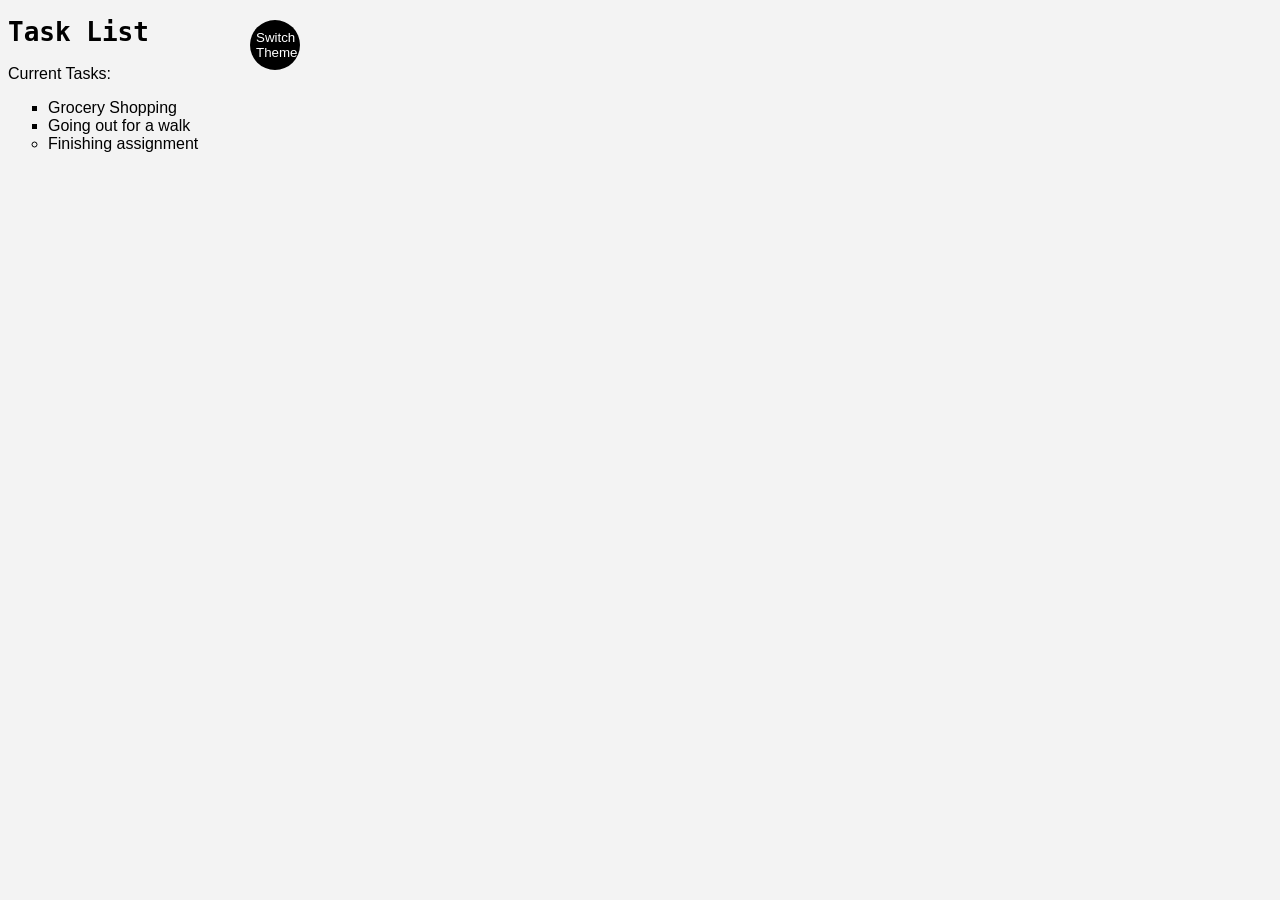
<file: index.html>
<!DOCTYPE html>
<html lang="en">
  <head>
    <meta charset="UTF-8" />
    <meta name="viewport" content="width=device-width, initial-scale=1.0" />
    <link rel="stylesheet" href="main.css" />
    <title>Task List</title>
  </head>
  <body class="light-theme">
    <h1>Task List</h1>
    <p id="msg">Current Tasks:</p>
    <ul>
      <li class="list">Grocery Shopping</li>
      <li class="list">Going out for a walk</li>
      <li>Finishing assignment</li>
    </ul>
    <button class="btn">Switch Theme</button>
  </body>
  <script src="./app.js"></script>
  <noscript>You need to enable JavaScript to view this site.</noscript>
</html>
</file>
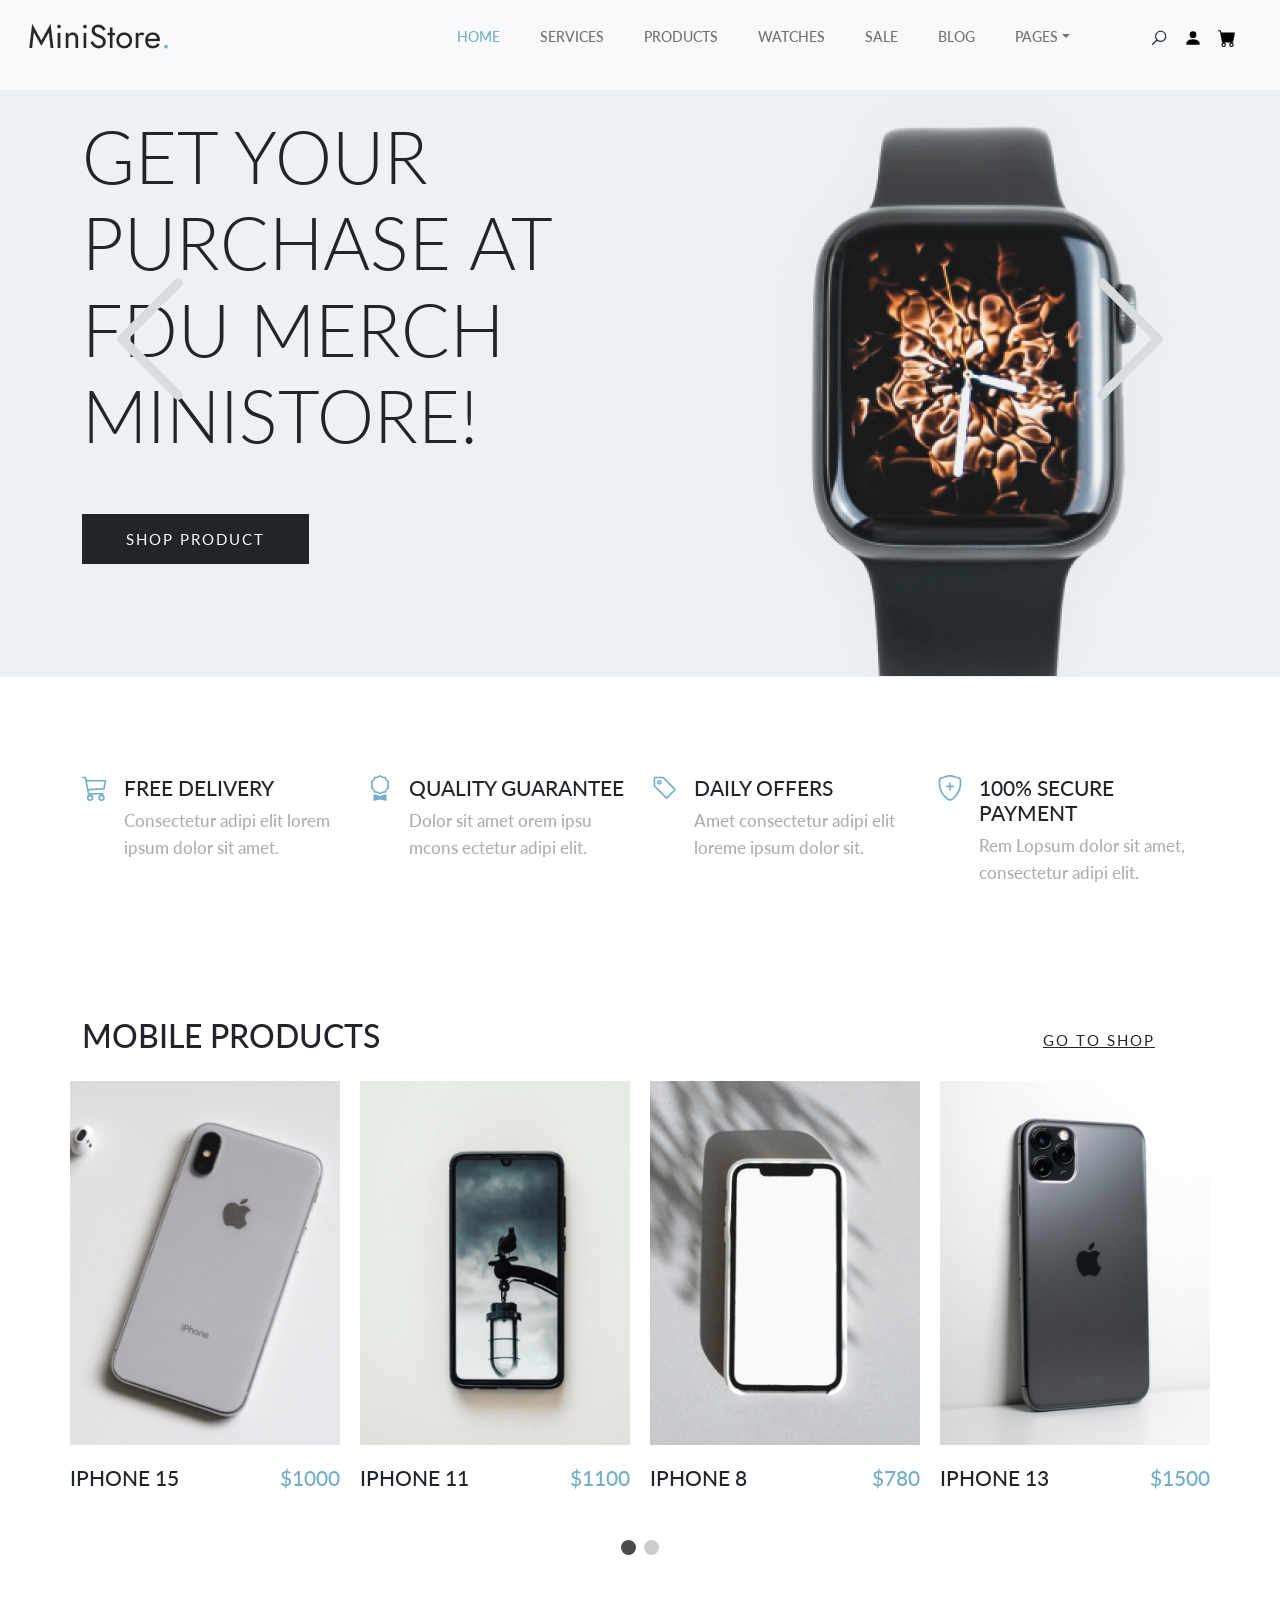
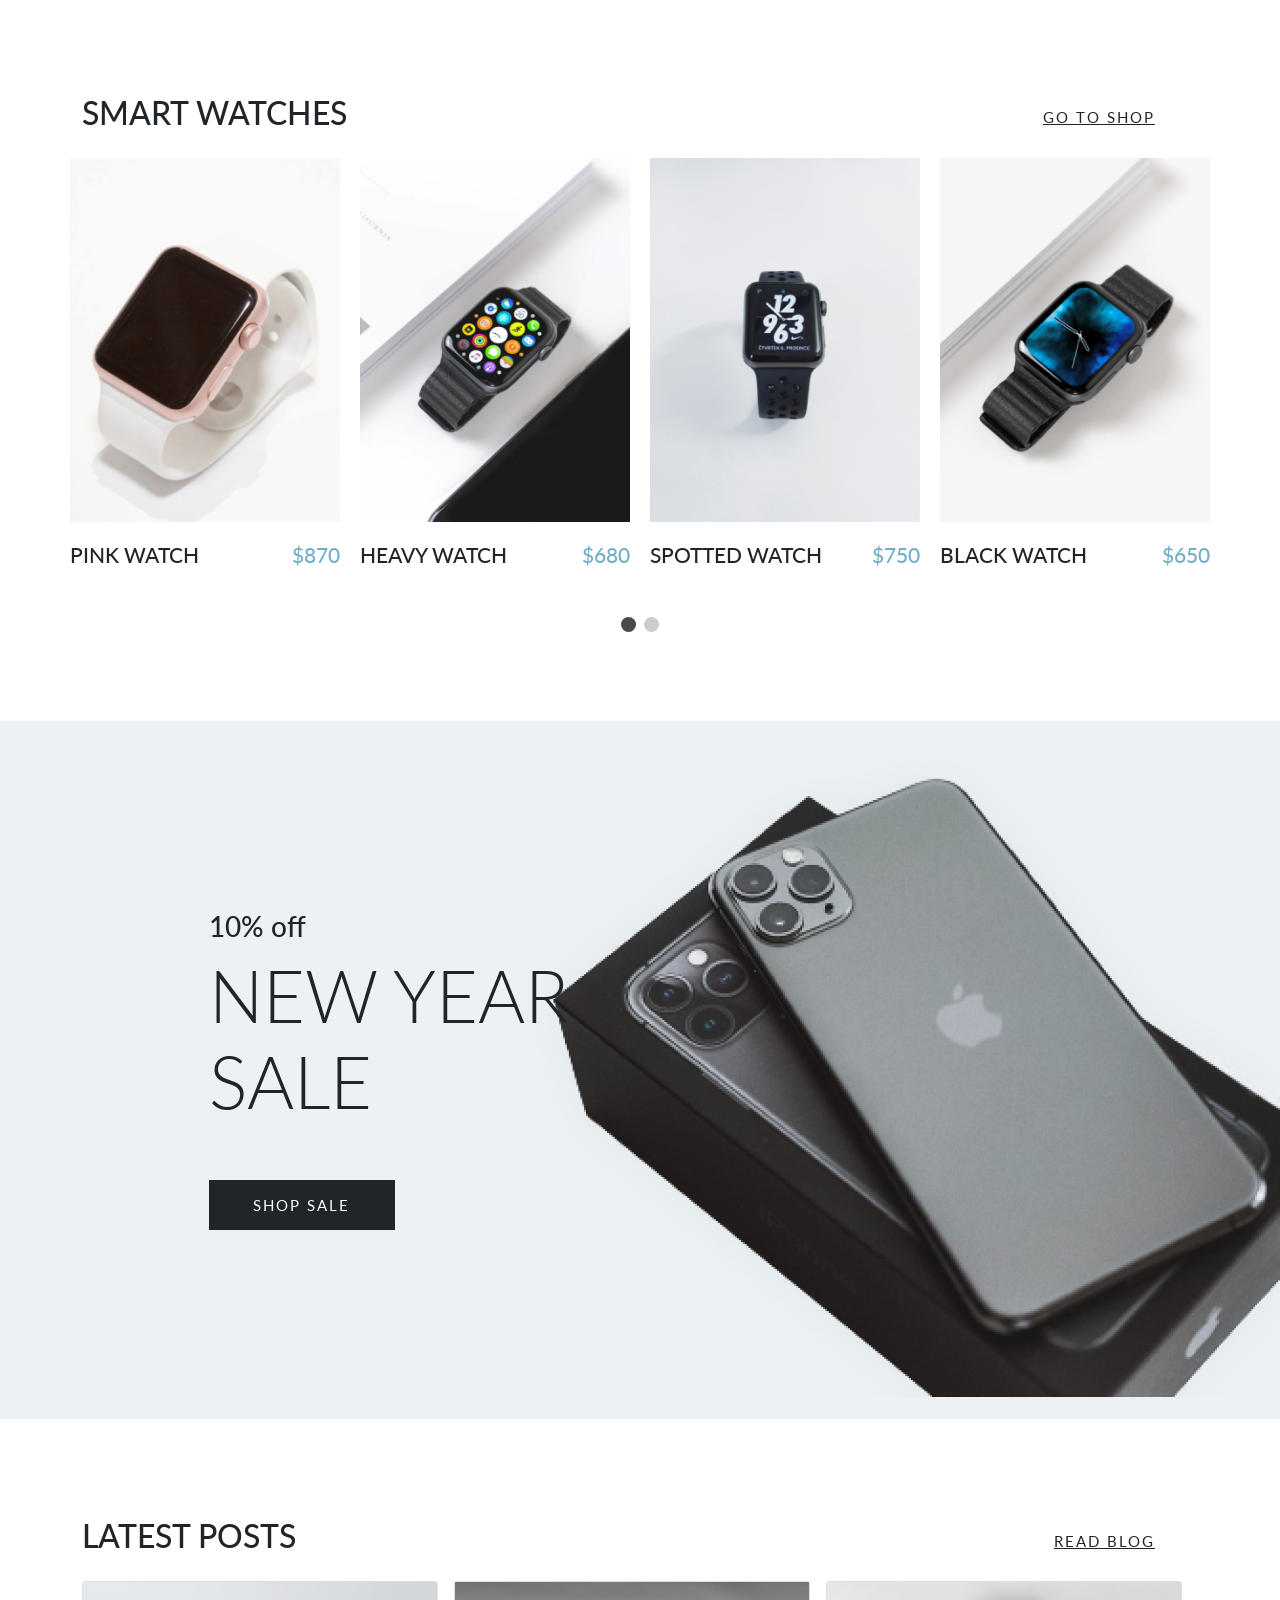
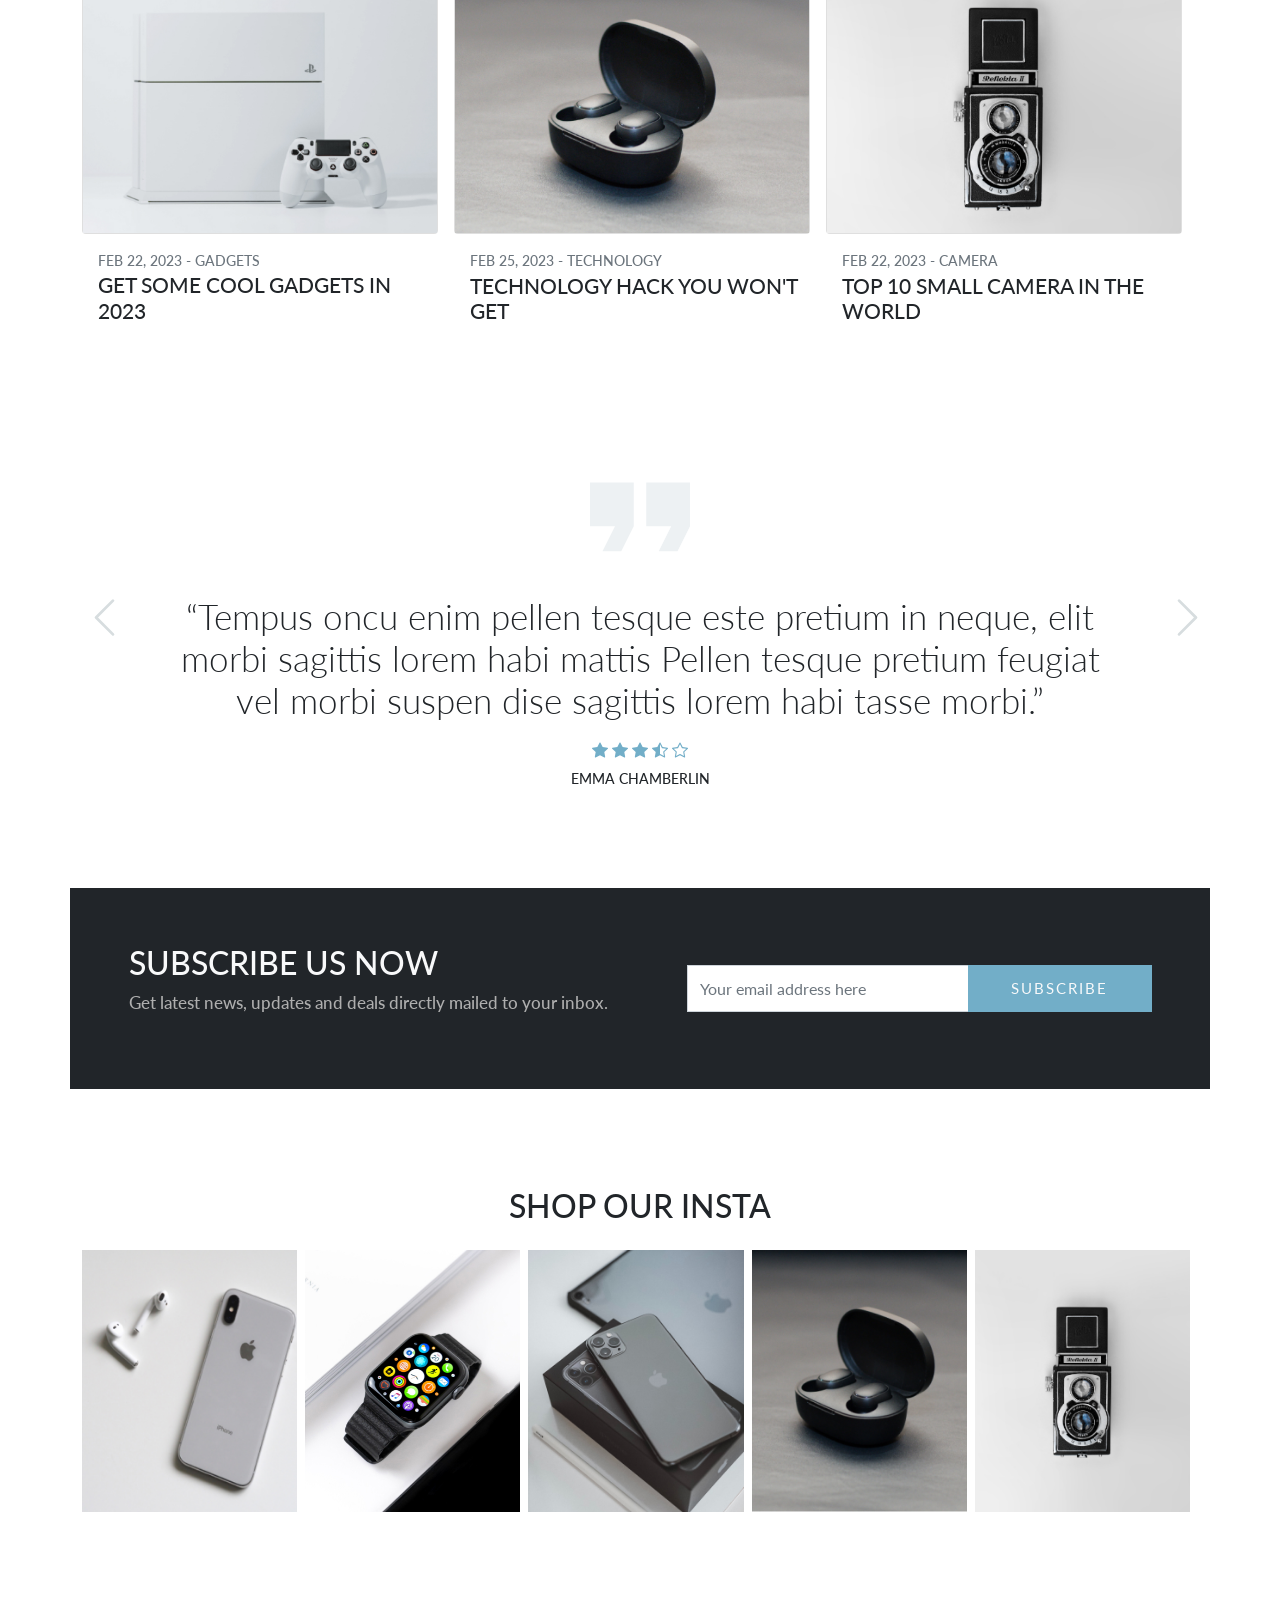
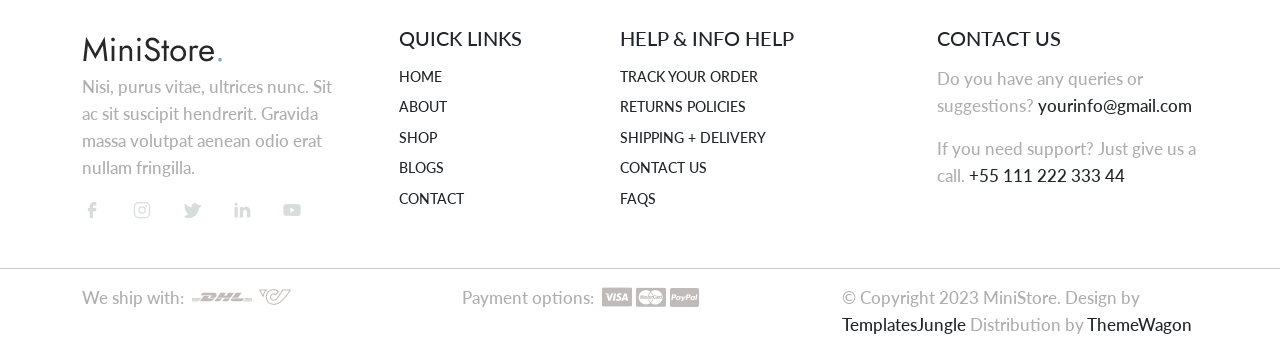
<file: _index.html>
<!DOCTYPE html>
<html>
  <head>
    <title>FDU Store</title>
    <meta charset="utf-8" />
    <meta http-equiv="X-UA-Compatible" content="IE=edge" />
    <meta name="viewport" content="width=device-width, initial-scale=1.0" />
    <meta name="format-detection" content="telephone=no" />
    <meta name="apple-mobile-web-app-capable" content="yes" />
    <meta name="author" content="" />
    <meta name="keywords" content="" />
    <meta name="description" content="" />
    <link rel="stylesheet" type="text/css" href="css/bootstrap.min.css" />
    <link rel="stylesheet" type="text/css" href="style.css" />
    <link
      rel="stylesheet"
      href="https://cdn.jsdelivr.net/npm/swiper@9/swiper-bundle.min.css"
    />
    <link rel="preconnect" href="https://fonts.googleapis.com" />
    <link rel="preconnect" href="https://fonts.gstatic.com" crossorigin />
    <link
      href="https://fonts.googleapis.com/css2?family=Jost:wght@300;400;500&family=Lato:wght@300;400;700&display=swap"
      rel="stylesheet"
    />
    <!-- script
    ================================================== -->
    <script src="js/modernizr.js"></script>
  </head>
  <body
    data-bs-spy="scroll"
    data-bs-target="#navbar"
    data-bs-root-margin="0px 0px -40%"
    data-bs-smooth-scroll="true"
    tabindex="0"
  >
    <svg xmlns="http://www.w3.org/2000/svg" style="display: none">
      <symbol
        id="search"
        xmlns="http://www.w3.org/2000/svg"
        viewBox="0 0 32 32"
      >
        <title>Search</title>
        <path
          fill="currentColor"
          d="M19 3C13.488 3 9 7.488 9 13c0 2.395.84 4.59 2.25 6.313L3.281 27.28l1.439 1.44l7.968-7.969A9.922 9.922 0 0 0 19 23c5.512 0 10-4.488 10-10S24.512 3 19 3zm0 2c4.43 0 8 3.57 8 8s-3.57 8-8 8s-8-3.57-8-8s3.57-8 8-8z"
        />
      </symbol>
      <symbol xmlns="http://www.w3.org/2000/svg" id="user" viewBox="0 0 16 16">
        <path
          d="M3 14s-1 0-1-1 1-4 6-4 6 3 6 4-1 1-1 1H3Zm5-6a3 3 0 1 0 0-6 3 3 0 0 0 0 6Z"
        />
      </symbol>
      <symbol xmlns="http://www.w3.org/2000/svg" id="cart" viewBox="0 0 16 16">
        <path
          d="M0 1.5A.5.5 0 0 1 .5 1H2a.5.5 0 0 1 .485.379L2.89 3H14.5a.5.5 0 0 1 .491.592l-1.5 8A.5.5 0 0 1 13 12H4a.5.5 0 0 1-.491-.408L2.01 3.607 1.61 2H.5a.5.5 0 0 1-.5-.5zM5 12a2 2 0 1 0 0 4 2 2 0 0 0 0-4zm7 0a2 2 0 1 0 0 4 2 2 0 0 0 0-4zm-7 1a1 1 0 1 1 0 2 1 1 0 0 1 0-2zm7 0a1 1 0 1 1 0 2 1 1 0 0 1 0-2z"
        />
      </symbol>
      <svg
        xmlns="http://www.w3.org/2000/svg"
        id="chevron-left"
        viewBox="0 0 16 16"
      >
        <path
          fill-rule="evenodd"
          d="M11.354 1.646a.5.5 0 0 1 0 .708L5.707 8l5.647 5.646a.5.5 0 0 1-.708.708l-6-6a.5.5 0 0 1 0-.708l6-6a.5.5 0 0 1 .708 0z"
        />
      </svg>
      <symbol
        xmlns="http://www.w3.org/2000/svg"
        id="chevron-right"
        viewBox="0 0 16 16"
      >
        <path
          fill-rule="evenodd"
          d="M4.646 1.646a.5.5 0 0 1 .708 0l6 6a.5.5 0 0 1 0 .708l-6 6a.5.5 0 0 1-.708-.708L10.293 8 4.646 2.354a.5.5 0 0 1 0-.708z"
        />
      </symbol>
      <symbol
        xmlns="http://www.w3.org/2000/svg"
        id="cart-outline"
        viewBox="0 0 16 16"
      >
        <path
          d="M0 1.5A.5.5 0 0 1 .5 1H2a.5.5 0 0 1 .485.379L2.89 3H14.5a.5.5 0 0 1 .49.598l-1 5a.5.5 0 0 1-.465.401l-9.397.472L4.415 11H13a.5.5 0 0 1 0 1H4a.5.5 0 0 1-.491-.408L2.01 3.607 1.61 2H.5a.5.5 0 0 1-.5-.5zM3.102 4l.84 4.479 9.144-.459L13.89 4H3.102zM5 12a2 2 0 1 0 0 4 2 2 0 0 0 0-4zm7 0a2 2 0 1 0 0 4 2 2 0 0 0 0-4zm-7 1a1 1 0 1 1 0 2 1 1 0 0 1 0-2zm7 0a1 1 0 1 1 0 2 1 1 0 0 1 0-2z"
        />
      </symbol>
      <symbol
        xmlns="http://www.w3.org/2000/svg"
        id="quality"
        viewBox="0 0 16 16"
      >
        <path
          d="M9.669.864 8 0 6.331.864l-1.858.282-.842 1.68-1.337 1.32L2.6 6l-.306 1.854 1.337 1.32.842 1.68 1.858.282L8 12l1.669-.864 1.858-.282.842-1.68 1.337-1.32L13.4 6l.306-1.854-1.337-1.32-.842-1.68L9.669.864zm1.196 1.193.684 1.365 1.086 1.072L12.387 6l.248 1.506-1.086 1.072-.684 1.365-1.51.229L8 10.874l-1.355-.702-1.51-.229-.684-1.365-1.086-1.072L3.614 6l-.25-1.506 1.087-1.072.684-1.365 1.51-.229L8 1.126l1.356.702 1.509.229z"
        />
        <path
          d="M4 11.794V16l4-1 4 1v-4.206l-2.018.306L8 13.126 6.018 12.1 4 11.794z"
        />
      </symbol>
      <symbol
        xmlns="http://www.w3.org/2000/svg"
        id="price-tag"
        viewBox="0 0 16 16"
      >
        <path
          d="M6 4.5a1.5 1.5 0 1 1-3 0 1.5 1.5 0 0 1 3 0zm-1 0a.5.5 0 1 0-1 0 .5.5 0 0 0 1 0z"
        />
        <path
          d="M2 1h4.586a1 1 0 0 1 .707.293l7 7a1 1 0 0 1 0 1.414l-4.586 4.586a1 1 0 0 1-1.414 0l-7-7A1 1 0 0 1 1 6.586V2a1 1 0 0 1 1-1zm0 5.586 7 7L13.586 9l-7-7H2v4.586z"
        />
      </symbol>
      <symbol
        xmlns="http://www.w3.org/2000/svg"
        id="shield-plus"
        viewBox="0 0 16 16"
      >
        <path
          d="M5.338 1.59a61.44 61.44 0 0 0-2.837.856.481.481 0 0 0-.328.39c-.554 4.157.726 7.19 2.253 9.188a10.725 10.725 0 0 0 2.287 2.233c.346.244.652.42.893.533.12.057.218.095.293.118a.55.55 0 0 0 .101.025.615.615 0 0 0 .1-.025c.076-.023.174-.061.294-.118.24-.113.547-.29.893-.533a10.726 10.726 0 0 0 2.287-2.233c1.527-1.997 2.807-5.031 2.253-9.188a.48.48 0 0 0-.328-.39c-.651-.213-1.75-.56-2.837-.855C9.552 1.29 8.531 1.067 8 1.067c-.53 0-1.552.223-2.662.524zM5.072.56C6.157.265 7.31 0 8 0s1.843.265 2.928.56c1.11.3 2.229.655 2.887.87a1.54 1.54 0 0 1 1.044 1.262c.596 4.477-.787 7.795-2.465 9.99a11.775 11.775 0 0 1-2.517 2.453 7.159 7.159 0 0 1-1.048.625c-.28.132-.581.24-.829.24s-.548-.108-.829-.24a7.158 7.158 0 0 1-1.048-.625 11.777 11.777 0 0 1-2.517-2.453C1.928 10.487.545 7.169 1.141 2.692A1.54 1.54 0 0 1 2.185 1.43 62.456 62.456 0 0 1 5.072.56z"
        />
        <path
          d="M8 4.5a.5.5 0 0 1 .5.5v1.5H10a.5.5 0 0 1 0 1H8.5V9a.5.5 0 0 1-1 0V7.5H6a.5.5 0 0 1 0-1h1.5V5a.5.5 0 0 1 .5-.5z"
        />
      </symbol>
      <symbol
        xmlns="http://www.w3.org/2000/svg"
        id="star-fill"
        viewBox="0 0 16 16"
      >
        <path
          d="M3.612 15.443c-.386.198-.824-.149-.746-.592l.83-4.73L.173 6.765c-.329-.314-.158-.888.283-.95l4.898-.696L7.538.792c.197-.39.73-.39.927 0l2.184 4.327 4.898.696c.441.062.612.636.282.95l-3.522 3.356.83 4.73c.078.443-.36.79-.746.592L8 13.187l-4.389 2.256z"
        />
      </symbol>
      <symbol
        xmlns="http://www.w3.org/2000/svg"
        id="star-empty"
        viewBox="0 0 16 16"
      >
        <path
          d="M2.866 14.85c-.078.444.36.791.746.593l4.39-2.256 4.389 2.256c.386.198.824-.149.746-.592l-.83-4.73 3.522-3.356c.33-.314.16-.888-.282-.95l-4.898-.696L8.465.792a.513.513 0 0 0-.927 0L5.354 5.12l-4.898.696c-.441.062-.612.636-.283.95l3.523 3.356-.83 4.73zm4.905-2.767-3.686 1.894.694-3.957a.565.565 0 0 0-.163-.505L1.71 6.745l4.052-.576a.525.525 0 0 0 .393-.288L8 2.223l1.847 3.658a.525.525 0 0 0 .393.288l4.052.575-2.906 2.77a.565.565 0 0 0-.163.506l.694 3.957-3.686-1.894a.503.503 0 0 0-.461 0z"
        />
      </symbol>
      <symbol
        xmlns="http://www.w3.org/2000/svg"
        id="star-half"
        viewBox="0 0 16 16"
      >
        <path
          d="M5.354 5.119 7.538.792A.516.516 0 0 1 8 .5c.183 0 .366.097.465.292l2.184 4.327 4.898.696A.537.537 0 0 1 16 6.32a.548.548 0 0 1-.17.445l-3.523 3.356.83 4.73c.078.443-.36.79-.746.592L8 13.187l-4.389 2.256a.52.52 0 0 1-.146.05c-.342.06-.668-.254-.6-.642l.83-4.73L.173 6.765a.55.55 0 0 1-.172-.403.58.58 0 0 1 .085-.302.513.513 0 0 1 .37-.245l4.898-.696zM8 12.027a.5.5 0 0 1 .232.056l3.686 1.894-.694-3.957a.565.565 0 0 1 .162-.505l2.907-2.77-4.052-.576a.525.525 0 0 1-.393-.288L8.001 2.223 8 2.226v9.8z"
        />
      </symbol>
      <symbol xmlns="http://www.w3.org/2000/svg" id="quote" viewBox="0 0 24 24">
        <path
          fill="currentColor"
          d="m15 17l2-4h-4V6h7v7l-2 4h-3Zm-9 0l2-4H4V6h7v7l-2 4H6Z"
        />
      </symbol>
      <symbol
        xmlns="http://www.w3.org/2000/svg"
        id="facebook"
        viewBox="0 0 24 24"
      >
        <path
          fill="currentColor"
          d="M9.198 21.5h4v-8.01h3.604l.396-3.98h-4V7.5a1 1 0 0 1 1-1h3v-4h-3a5 5 0 0 0-5 5v2.01h-2l-.396 3.98h2.396v8.01Z"
        />
      </symbol>
      <symbol
        xmlns="http://www.w3.org/2000/svg"
        id="youtube"
        viewBox="0 0 32 32"
      >
        <path
          fill="currentColor"
          d="M29.41 9.26a3.5 3.5 0 0 0-2.47-2.47C24.76 6.2 16 6.2 16 6.2s-8.76 0-10.94.59a3.5 3.5 0 0 0-2.47 2.47A36.13 36.13 0 0 0 2 16a36.13 36.13 0 0 0 .59 6.74a3.5 3.5 0 0 0 2.47 2.47c2.18.59 10.94.59 10.94.59s8.76 0 10.94-.59a3.5 3.5 0 0 0 2.47-2.47A36.13 36.13 0 0 0 30 16a36.13 36.13 0 0 0-.59-6.74ZM13.2 20.2v-8.4l7.27 4.2Z"
        />
      </symbol>
      <symbol
        xmlns="http://www.w3.org/2000/svg"
        id="twitter"
        viewBox="0 0 256 256"
      >
        <path
          fill="currentColor"
          d="m245.66 77.66l-29.9 29.9C209.72 177.58 150.67 232 80 232c-14.52 0-26.49-2.3-35.58-6.84c-7.33-3.67-10.33-7.6-11.08-8.72a8 8 0 0 1 3.85-11.93c.26-.1 24.24-9.31 39.47-26.84a110.93 110.93 0 0 1-21.88-24.2c-12.4-18.41-26.28-50.39-22-98.18a8 8 0 0 1 13.65-4.92c.35.35 33.28 33.1 73.54 43.72V88a47.87 47.87 0 0 1 14.36-34.3A46.87 46.87 0 0 1 168.1 40a48.66 48.66 0 0 1 41.47 24H240a8 8 0 0 1 5.66 13.66Z"
        />
      </symbol>
      <symbol
        xmlns="http://www.w3.org/2000/svg"
        id="instagram"
        viewBox="0 0 256 256"
      >
        <path
          fill="currentColor"
          d="M128 80a48 48 0 1 0 48 48a48.05 48.05 0 0 0-48-48Zm0 80a32 32 0 1 1 32-32a32 32 0 0 1-32 32Zm48-136H80a56.06 56.06 0 0 0-56 56v96a56.06 56.06 0 0 0 56 56h96a56.06 56.06 0 0 0 56-56V80a56.06 56.06 0 0 0-56-56Zm40 152a40 40 0 0 1-40 40H80a40 40 0 0 1-40-40V80a40 40 0 0 1 40-40h96a40 40 0 0 1 40 40ZM192 76a12 12 0 1 1-12-12a12 12 0 0 1 12 12Z"
        />
      </symbol>
      <symbol
        xmlns="http://www.w3.org/2000/svg"
        id="linkedin"
        viewBox="0 0 24 24"
      >
        <path
          fill="currentColor"
          d="M6.94 5a2 2 0 1 1-4-.002a2 2 0 0 1 4 .002zM7 8.48H3V21h4V8.48zm6.32 0H9.34V21h3.94v-6.57c0-3.66 4.77-4 4.77 0V21H22v-7.93c0-6.17-7.06-5.94-8.72-2.91l.04-1.68z"
        />
      </symbol>
      <symbol
        xmlns="http://www.w3.org/2000/svg"
        id="nav-icon"
        viewBox="0 0 16 16"
      >
        <path
          d="M14 10.5a.5.5 0 0 0-.5-.5h-3a.5.5 0 0 0 0 1h3a.5.5 0 0 0 .5-.5zm0-3a.5.5 0 0 0-.5-.5h-7a.5.5 0 0 0 0 1h7a.5.5 0 0 0 .5-.5zm0-3a.5.5 0 0 0-.5-.5h-11a.5.5 0 0 0 0 1h11a.5.5 0 0 0 .5-.5z"
        />
      </symbol>
      <symbol xmlns="http://www.w3.org/2000/svg" id="close" viewBox="0 0 16 16">
        <path
          d="M2.146 2.854a.5.5 0 1 1 .708-.708L8 7.293l5.146-5.147a.5.5 0 0 1 .708.708L8.707 8l5.147 5.146a.5.5 0 0 1-.708.708L8 8.707l-5.146 5.147a.5.5 0 0 1-.708-.708L7.293 8 2.146 2.854Z"
        />
      </symbol>
      <symbol
        xmlns="http://www.w3.org/2000/svg"
        id="navbar-icon"
        viewBox="0 0 16 16"
      >
        <path
          d="M14 10.5a.5.5 0 0 0-.5-.5h-3a.5.5 0 0 0 0 1h3a.5.5 0 0 0 .5-.5zm0-3a.5.5 0 0 0-.5-.5h-7a.5.5 0 0 0 0 1h7a.5.5 0 0 0 .5-.5zm0-3a.5.5 0 0 0-.5-.5h-11a.5.5 0 0 0 0 1h11a.5.5 0 0 0 .5-.5z"
        />
      </symbol>
    </svg>

    <div class="search-popup">
      <div class="search-popup-container">
        <form role="search" method="get" class="search-form" action="">
          <input
            type="search"
            id="search-form"
            class="search-field"
            placeholder="Type and press enter"
            value=""
            name="s"
          />
          <button type="submit" class="search-submit">
            <svg class="search"><use xlink:href="#search"></use></svg>
          </button>
        </form>

        <h5 class="cat-list-title">Browse Categories</h5>

        <ul class="cat-list">
          <li class="cat-list-item">
            <a href="#" title="Mobile Phones">Mobile Phones</a>
          </li>
          <li class="cat-list-item">
            <a href="#" title="Smart Watches">Smart Watches</a>
          </li>
          <li class="cat-list-item">
            <a href="#" title="Headphones">Headphones</a>
          </li>
          <li class="cat-list-item">
            <a href="#" title="Accessories">Accessories</a>
          </li>
          <li class="cat-list-item">
            <a href="#" title="Monitors">Monitors</a>
          </li>
          <li class="cat-list-item">
            <a href="#" title="Speakers">Speakers</a>
          </li>
          <li class="cat-list-item">
            <a href="#" title="Memory Cards">Memory Cards</a>
          </li>
        </ul>
      </div>
    </div>

    <header
      id="header"
      class="site-header header-scrolled position-fixed text-black bg-light"
    >
      <nav id="header-nav" class="navbar navbar-expand-lg px-3 mb-3">
        <div class="container-fluid">
          <a class="navbar-brand" href="index.html">
            <img src="images/main-logo.png" class="logo" />
          </a>
          <button
            class="navbar-toggler d-flex d-lg-none order-3 p-2"
            type="button"
            data-bs-toggle="offcanvas"
            data-bs-target="#bdNavbar"
            aria-controls="bdNavbar"
            aria-expanded="false"
            aria-label="Toggle navigation"
          >
            <svg class="navbar-icon">
              <use xlink:href="#navbar-icon"></use>
            </svg>
          </button>
          <div
            class="offcanvas offcanvas-end"
            tabindex="-1"
            id="bdNavbar"
            aria-labelledby="bdNavbarOffcanvasLabel"
          >
            <div class="offcanvas-header px-4 pb-0">
              <a class="navbar-brand" href="index.html">
                <img src="images/main-logo.png" class="logo" />
              </a>
              <button
                type="button"
                class="btn-close btn-close-black"
                data-bs-dismiss="offcanvas"
                aria-label="Close"
                data-bs-target="#bdNavbar"
              ></button>
            </div>
            <div class="offcanvas-body">
              <ul
                id="navbar"
                class="navbar-nav text-uppercase justify-content-end align-items-center flex-grow-1 pe-3"
              >
                <li class="nav-item">
                  <a class="nav-link me-4 active" href="#billboard">Home</a>
                </li>
                <li class="nav-item">
                  <a class="nav-link me-4" href="#company-services">Services</a>
                </li>
                <li class="nav-item">
                  <a class="nav-link me-4" href="#mobile-products">Products</a>
                </li>
                <li class="nav-item">
                  <a class="nav-link me-4" href="#smart-watches">Watches</a>
                </li>
                <li class="nav-item">
                  <a class="nav-link me-4" href="#yearly-sale">Sale</a>
                </li>
                <li class="nav-item">
                  <a class="nav-link me-4" href="#latest-blog">Blog</a>
                </li>
                <li class="nav-item dropdown">
                  <a
                    class="nav-link me-4 dropdown-toggle link-dark"
                    data-bs-toggle="dropdown"
                    href="#"
                    role="button"
                    aria-expanded="false"
                    >Pages</a
                  >
                  <ul class="dropdown-menu">
                    <li>
                      <a href="about.html" class="dropdown-item">About</a>
                    </li>
                    <li>
                      <a href="blog.html" class="dropdown-item">Blog</a>
                    </li>
                    <li>
                      <a href="shop.html" class="dropdown-item">Shop</a>
                    </li>
                    <li>
                      <a href="cart.html" class="dropdown-item">Cart</a>
                    </li>
                    <li>
                      <a href="checkout.html" class="dropdown-item">Checkout</a>
                    </li>
                    <li>
                      <a href="single-post.html" class="dropdown-item"
                        >Single Post</a
                      >
                    </li>
                    <li>
                      <a href="single-product.html" class="dropdown-item"
                        >Single Product</a
                      >
                    </li>
                    <li>
                      <a href="contact.html" class="dropdown-item">Contact</a>
                    </li>
                  </ul>
                </li>
                <li class="nav-item">
                  <div class="user-items ps-5">
                    <ul class="d-flex justify-content-end list-unstyled">
                      <li class="search-item pe-3">
                        <a href="#" class="search-button">
                          <svg class="search">
                            <use xlink:href="#search"></use>
                          </svg>
                        </a>
                      </li>
                      <li class="pe-3">
                        <a href="#">
                          <svg class="user">
                            <use xlink:href="#user"></use>
                          </svg>
                        </a>
                      </li>
                      <li>
                        <a href="cart.html">
                          <svg class="cart">
                            <use xlink:href="#cart"></use>
                          </svg>
                        </a>
                      </li>
                    </ul>
                  </div>
                </li>
              </ul>
            </div>
          </div>
        </div>
      </nav>
    </header>
    <section
      id="billboard"
      class="position-relative overflow-hidden bg-light-blue"
    >
      <div class="swiper main-swiper">
        <div class="swiper-wrapper">
          <div class="swiper-slide">
            <div class="container">
              <div class="row d-flex align-items-center">
                <div class="col-md-6">
                  <div class="banner-content">
                    <h1 class="display-2 text-uppercase text-dark pb-5">
                      Get your purchase at FDU Merch MiniStore!
                    </h1>
                    <a
                      href="shop.html"
                      class="btn btn-medium btn-dark text-uppercase btn-rounded-none"
                      >Shop Product</a
                    >
                  </div>
                </div>
                <div class="col-md-5">
                  <div class="image-holder">
                    <img src="images/banner-image.png" alt="banner" />
                  </div>
                </div>
              </div>
            </div>
          </div>
          <div class="swiper-slide">
            <div class="container">
              <div class="row d-flex flex-wrap align-items-center">
                <div class="col-md-6">
                  <div class="banner-content">
                    <h1 class="display-2 text-uppercase text-dark pb-5">
                      Technology Hack You Won't Get
                    </h1>
                    <a
                      href="shop.html"
                      class="btn btn-medium btn-dark text-uppercase btn-rounded-none"
                      >Shop Product</a
                    >
                  </div>
                </div>
                <div class="col-md-5">
                  <div class="image-holder">
                    <img src="images/banner-image.png" alt="banner" />
                  </div>
                </div>
              </div>
            </div>
          </div>
        </div>
      </div>
      <div class="swiper-icon swiper-arrow swiper-arrow-prev">
        <svg class="chevron-left">
          <use xlink:href="#chevron-left" />
        </svg>
      </div>
      <div class="swiper-icon swiper-arrow swiper-arrow-next">
        <svg class="chevron-right">
          <use xlink:href="#chevron-right" />
        </svg>
      </div>
    </section>
    <section id="company-services" class="padding-large">
      <div class="container">
        <div class="row">
          <div class="col-lg-3 col-md-6 pb-3">
            <div class="icon-box d-flex">
              <div class="icon-box-icon pe-3 pb-3">
                <svg class="cart-outline">
                  <use xlink:href="#cart-outline" />
                </svg>
              </div>
              <div class="icon-box-content">
                <h3 class="card-title text-uppercase text-dark">
                  Free delivery
                </h3>
                <p>Consectetur adipi elit lorem ipsum dolor sit amet.</p>
              </div>
            </div>
          </div>
          <div class="col-lg-3 col-md-6 pb-3">
            <div class="icon-box d-flex">
              <div class="icon-box-icon pe-3 pb-3">
                <svg class="quality">
                  <use xlink:href="#quality" />
                </svg>
              </div>
              <div class="icon-box-content">
                <h3 class="card-title text-uppercase text-dark">
                  Quality guarantee
                </h3>
                <p>Dolor sit amet orem ipsu mcons ectetur adipi elit.</p>
              </div>
            </div>
          </div>
          <div class="col-lg-3 col-md-6 pb-3">
            <div class="icon-box d-flex">
              <div class="icon-box-icon pe-3 pb-3">
                <svg class="price-tag">
                  <use xlink:href="#price-tag" />
                </svg>
              </div>
              <div class="icon-box-content">
                <h3 class="card-title text-uppercase text-dark">
                  Daily offers
                </h3>
                <p>Amet consectetur adipi elit loreme ipsum dolor sit.</p>
              </div>
            </div>
          </div>
          <div class="col-lg-3 col-md-6 pb-3">
            <div class="icon-box d-flex">
              <div class="icon-box-icon pe-3 pb-3">
                <svg class="shield-plus">
                  <use xlink:href="#shield-plus" />
                </svg>
              </div>
              <div class="icon-box-content">
                <h3 class="card-title text-uppercase text-dark">
                  100% secure payment
                </h3>
                <p>Rem Lopsum dolor sit amet, consectetur adipi elit.</p>
              </div>
            </div>
          </div>
        </div>
      </div>
    </section>
    <section
      id="mobile-products"
      class="product-store position-relative padding-large no-padding-top"
    >
      <div class="container">
        <div class="row">
          <div class="display-header d-flex justify-content-between pb-3">
            <h2 class="display-7 text-dark text-uppercase">Mobile Products</h2>
            <div class="btn-right">
              <a
                href="shop.html"
                class="btn btn-medium btn-normal text-uppercase"
                >Go to Shop</a
              >
            </div>
          </div>
          <div class="swiper product-swiper">
            <div class="swiper-wrapper">
              <div class="swiper-slide">
                <div class="product-card position-relative">
                  <div class="image-holder">
                    <img
                      src="images/product-item1.jpg"
                      alt="product-item"
                      class="img-fluid"
                    />
                  </div>
                  <div class="cart-concern position-absolute">
                    <div class="cart-button d-flex">
                      <a href="#" class="btn btn-medium btn-black"
                        >Add to Cart<svg class="cart-outline">
                          <use xlink:href="#cart-outline"></use></svg
                      ></a>
                    </div>
                  </div>
                  <div
                    class="card-detail d-flex justify-content-between align-items-baseline pt-3"
                  >
                    <h3 class="card-title text-uppercase">
                      <a href="#">Iphone 15</a>
                    </h3>
                    <span class="item-price text-primary">$1000</span>
                  </div>
                </div>
              </div>
              <div class="swiper-slide">
                <div class="product-card position-relative">
                  <div class="image-holder">
                    <img
                      src="images/product-item2.jpg"
                      alt="product-item"
                      class="img-fluid"
                    />
                  </div>
                  <div class="cart-concern position-absolute">
                    <div class="cart-button d-flex">
                      <a href="#" class="btn btn-medium btn-black"
                        >Add to Cart<svg class="cart-outline">
                          <use xlink:href="#cart-outline"></use></svg
                      ></a>
                    </div>
                  </div>
                  <div
                    class="card-detail d-flex justify-content-between align-items-baseline pt-3"
                  >
                    <h3 class="card-title text-uppercase">
                      <a href="#">Iphone 11</a>
                    </h3>
                    <span class="item-price text-primary">$1100</span>
                  </div>
                </div>
              </div>
              <div class="swiper-slide">
                <div class="product-card position-relative">
                  <div class="image-holder">
                    <img
                      src="images/product-item3.jpg"
                      alt="product-item"
                      class="img-fluid"
                    />
                  </div>
                  <div class="cart-concern position-absolute">
                    <div class="cart-button d-flex">
                      <a href="#" class="btn btn-medium btn-black"
                        >Add to Cart<svg class="cart-outline">
                          <use xlink:href="#cart-outline"></use></svg
                      ></a>
                    </div>
                  </div>
                  <div
                    class="card-detail d-flex justify-content-between align-items-baseline pt-3"
                  >
                    <h3 class="card-title text-uppercase">
                      <a href="#">Iphone 8</a>
                    </h3>
                    <span class="item-price text-primary">$780</span>
                  </div>
                </div>
              </div>
              <div class="swiper-slide">
                <div class="product-card position-relative">
                  <div class="image-holder">
                    <img
                      src="images/product-item4.jpg"
                      alt="product-item"
                      class="img-fluid"
                    />
                  </div>
                  <div class="cart-concern position-absolute">
                    <div class="cart-button d-flex">
                      <a href="#" class="btn btn-medium btn-black"
                        >Add to Cart<svg class="cart-outline">
                          <use xlink:href="#cart-outline"></use></svg
                      ></a>
                    </div>
                  </div>
                  <div
                    class="card-detail d-flex justify-content-between align-items-baseline pt-3"
                  >
                    <h3 class="card-title text-uppercase">
                      <a href="#">Iphone 13</a>
                    </h3>
                    <span class="item-price text-primary">$1500</span>
                  </div>
                </div>
              </div>
              <div class="swiper-slide">
                <div class="product-card position-relative">
                  <div class="image-holder">
                    <img
                      src="images/product-item5.jpg"
                      alt="product-item"
                      class="img-fluid"
                    />
                  </div>
                  <div class="cart-concern position-absolute">
                    <div class="cart-button d-flex">
                      <a href="#" class="btn btn-medium btn-black"
                        >Add to Cart<svg class="cart-outline">
                          <use xlink:href="#cart-outline"></use></svg
                      ></a>
                    </div>
                  </div>
                  <div
                    class="card-detail d-flex justify-content-between align-items-baseline pt-3"
                  >
                    <h3 class="card-title text-uppercase">
                      <a href="#">Iphone 12</a>
                    </h3>
                    <span class="item-price text-primary">$1300</span>
                  </div>
                </div>
              </div>
            </div>
          </div>
        </div>
      </div>
      <div class="swiper-pagination position-absolute text-center"></div>
    </section>
    <section
      id="smart-watches"
      class="product-store padding-large position-relative"
    >
      <div class="container">
        <div class="row">
          <div class="display-header d-flex justify-content-between pb-3">
            <h2 class="display-7 text-dark text-uppercase">Smart Watches</h2>
            <div class="btn-right">
              <a
                href="shop.html"
                class="btn btn-medium btn-normal text-uppercase"
                >Go to Shop</a
              >
            </div>
          </div>
          <div class="swiper product-watch-swiper">
            <div class="swiper-wrapper">
              <div class="swiper-slide">
                <div class="product-card position-relative">
                  <div class="image-holder">
                    <img
                      src="images/product-item6.jpg"
                      alt="product-item"
                      class="img-fluid"
                    />
                  </div>
                  <div class="cart-concern position-absolute">
                    <div class="cart-button d-flex">
                      <a href="#" class="btn btn-medium btn-black"
                        >Add to Cart<svg class="cart-outline">
                          <use xlink:href="#cart-outline"></use></svg
                      ></a>
                    </div>
                  </div>
                  <div
                    class="card-detail d-flex justify-content-between align-items-baseline pt-3"
                  >
                    <h3 class="card-title text-uppercase">
                      <a href="#">Pink watch</a>
                    </h3>
                    <span class="item-price text-primary">$870</span>
                  </div>
                </div>
              </div>
              <div class="swiper-slide">
                <div class="product-card position-relative">
                  <div class="image-holder">
                    <img
                      src="images/product-item7.jpg"
                      alt="product-item"
                      class="img-fluid"
                    />
                  </div>
                  <div class="cart-concern position-absolute">
                    <div class="cart-button d-flex">
                      <a href="#" class="btn btn-medium btn-black"
                        >Add to Cart<svg class="cart-outline">
                          <use xlink:href="#cart-outline"></use></svg
                      ></a>
                    </div>
                  </div>
                  <div
                    class="card-detail d-flex justify-content-between align-items-baseline pt-3"
                  >
                    <h3 class="card-title text-uppercase">
                      <a href="#">Heavy watch</a>
                    </h3>
                    <span class="item-price text-primary">$680</span>
                  </div>
                </div>
              </div>
              <div class="swiper-slide">
                <div class="product-card position-relative">
                  <div class="image-holder">
                    <img
                      src="images/product-item8.jpg"
                      alt="product-item"
                      class="img-fluid"
                    />
                  </div>
                  <div class="cart-concern position-absolute">
                    <div class="cart-button d-flex">
                      <a href="#" class="btn btn-medium btn-black"
                        >Add to Cart<svg class="cart-outline">
                          <use xlink:href="#cart-outline"></use></svg
                      ></a>
                    </div>
                  </div>
                  <div
                    class="card-detail d-flex justify-content-between align-items-baseline pt-3"
                  >
                    <h3 class="card-title text-uppercase">
                      <a href="#">spotted watch</a>
                    </h3>
                    <span class="item-price text-primary">$750</span>
                  </div>
                </div>
              </div>
              <div class="swiper-slide">
                <div class="product-card position-relative">
                  <div class="image-holder">
                    <img
                      src="images/product-item9.jpg"
                      alt="product-item"
                      class="img-fluid"
                    />
                  </div>
                  <div class="cart-concern position-absolute">
                    <div class="cart-button d-flex">
                      <a href="#" class="btn btn-medium btn-black"
                        >Add to Cart<svg class="cart-outline">
                          <use xlink:href="#cart-outline"></use></svg
                      ></a>
                    </div>
                  </div>
                  <div
                    class="card-detail d-flex justify-content-between align-items-baseline pt-3"
                  >
                    <h3 class="card-title text-uppercase">
                      <a href="#">black watch</a>
                    </h3>
                    <span class="item-price text-primary">$650</span>
                  </div>
                </div>
              </div>
              <div class="swiper-slide">
                <div class="product-card position-relative">
                  <div class="image-holder">
                    <img
                      src="images/product-item10.jpg"
                      alt="product-item"
                      class="img-fluid"
                    />
                  </div>
                  <div class="cart-concern position-absolute">
                    <div class="cart-button d-flex">
                      <a href="#" class="btn btn-medium btn-black"
                        >Add to Cart<svg class="cart-outline">
                          <use xlink:href="#cart-outline"></use></svg
                      ></a>
                    </div>
                  </div>
                  <div class="card-detail d-flex justify-content-between pt-3">
                    <h3 class="card-title text-uppercase">
                      <a href="#">black watch</a>
                    </h3>
                    <span class="item-price text-primary">$750</span>
                  </div>
                </div>
              </div>
            </div>
          </div>
        </div>
      </div>
      <div class="swiper-pagination position-absolute text-center"></div>
    </section>
    <section
      id="yearly-sale"
      class="bg-light-blue overflow-hidden mt-5 padding-xlarge"
      style="
        background-image: url('images/single-image1.png');
        background-position: right;
        background-repeat: no-repeat;
      "
    >
      <div class="row d-flex flex-wrap align-items-center">
        <div class="col-md-6 col-sm-12">
          <div class="text-content offset-4 padding-medium">
            <h3>10% off</h3>
            <h2 class="display-2 pb-5 text-uppercase text-dark">
              New year sale
            </h2>
            <a
              href="shop.html"
              class="btn btn-medium btn-dark text-uppercase btn-rounded-none"
              >Shop Sale</a
            >
          </div>
        </div>
        <div class="col-md-6 col-sm-12"></div>
      </div>
    </section>
    <section id="latest-blog" class="padding-large">
      <div class="container">
        <div class="row">
          <div class="display-header d-flex justify-content-between pb-3">
            <h2 class="display-7 text-dark text-uppercase">Latest Posts</h2>
            <div class="btn-right">
              <a
                href="blog.html"
                class="btn btn-medium btn-normal text-uppercase"
                >Read Blog</a
              >
            </div>
          </div>
          <div class="post-grid d-flex flex-wrap justify-content-between">
            <div class="col-lg-4 col-sm-12">
              <div class="card border-none me-3">
                <div class="card-image">
                  <img src="images/post-item1.jpg" alt="" class="img-fluid" />
                </div>
              </div>
              <div class="card-body text-uppercase">
                <div class="card-meta text-muted">
                  <span class="meta-date">feb 22, 2023</span>
                  <span class="meta-category">- Gadgets</span>
                </div>
                <h3 class="card-title">
                  <a href="#">Get some cool gadgets in 2023</a>
                </h3>
              </div>
            </div>
            <div class="col-lg-4 col-sm-12">
              <div class="card border-none me-3">
                <div class="card-image">
                  <img src="images/post-item2.jpg" alt="" class="img-fluid" />
                </div>
              </div>
              <div class="card-body text-uppercase">
                <div class="card-meta text-muted">
                  <span class="meta-date">feb 25, 2023</span>
                  <span class="meta-category">- Technology</span>
                </div>
                <h3 class="card-title">
                  <a href="#">Technology Hack You Won't Get</a>
                </h3>
              </div>
            </div>
            <div class="col-lg-4 col-sm-12">
              <div class="card border-none me-3">
                <div class="card-image">
                  <img src="images/post-item3.jpg" alt="" class="img-fluid" />
                </div>
              </div>
              <div class="card-body text-uppercase">
                <div class="card-meta text-muted">
                  <span class="meta-date">feb 22, 2023</span>
                  <span class="meta-category">- Camera</span>
                </div>
                <h3 class="card-title">
                  <a href="#">Top 10 Small Camera In The World</a>
                </h3>
              </div>
            </div>
          </div>
        </div>
      </div>
    </section>
    <section id="testimonials" class="position-relative">
      <div class="container">
        <div class="row">
          <div class="review-content position-relative">
            <div
              class="swiper-icon swiper-arrow swiper-arrow-prev position-absolute d-flex align-items-center"
            >
              <svg class="chevron-left">
                <use xlink:href="#chevron-left" />
              </svg>
            </div>
            <div class="swiper testimonial-swiper">
              <div class="quotation text-center">
                <svg class="quote">
                  <use xlink:href="#quote" />
                </svg>
              </div>
              <div class="swiper-wrapper">
                <div
                  class="swiper-slide text-center d-flex justify-content-center"
                >
                  <div class="review-item col-md-10">
                    <i class="icon icon-review"></i>
                    <blockquote>
                      “Tempus oncu enim pellen tesque este pretium in neque,
                      elit morbi sagittis lorem habi mattis Pellen tesque
                      pretium feugiat vel morbi suspen dise sagittis lorem habi
                      tasse morbi.”
                    </blockquote>
                    <div class="rating">
                      <svg class="star star-fill">
                        <use xlink:href="#star-fill"></use>
                      </svg>
                      <svg class="star star-fill">
                        <use xlink:href="#star-fill"></use>
                      </svg>
                      <svg class="star star-fill">
                        <use xlink:href="#star-fill"></use>
                      </svg>
                      <svg class="star star-half">
                        <use xlink:href="#star-half"></use>
                      </svg>
                      <svg class="star star-empty">
                        <use xlink:href="#star-empty"></use>
                      </svg>
                    </div>
                    <div class="author-detail">
                      <div class="name text-dark text-uppercase pt-2">
                        Emma Chamberlin
                      </div>
                    </div>
                  </div>
                </div>
                <div
                  class="swiper-slide text-center d-flex justify-content-center"
                >
                  <div class="review-item col-md-10">
                    <i class="icon icon-review"></i>
                    <blockquote>
                      “A blog is a digital publication that can complement a
                      website or exist independently. A blog may include
                      articles, short posts, listicles, infographics, videos,
                      and other digital content.”
                    </blockquote>
                    <div class="rating">
                      <svg class="star star-fill">
                        <use xlink:href="#star-fill"></use>
                      </svg>
                      <svg class="star star-fill">
                        <use xlink:href="#star-fill"></use>
                      </svg>
                      <svg class="star star-fill">
                        <use xlink:href="#star-fill"></use>
                      </svg>
                      <svg class="star star-half">
                        <use xlink:href="#star-half"></use>
                      </svg>
                      <svg class="star star-empty">
                        <use xlink:href="#star-empty"></use>
                      </svg>
                    </div>
                    <div class="author-detail">
                      <div class="name text-dark text-uppercase pt-2">
                        Jennie Rose
                      </div>
                    </div>
                  </div>
                </div>
              </div>
            </div>
            <div
              class="swiper-icon swiper-arrow swiper-arrow-next position-absolute d-flex align-items-center"
            >
              <svg class="chevron-right">
                <use xlink:href="#chevron-right" />
              </svg>
            </div>
          </div>
        </div>
      </div>
      <div class="swiper-pagination"></div>
    </section>
    <section
      id="subscribe"
      class="container-grid padding-large position-relative overflow-hidden"
    >
      <div class="container">
        <div class="row">
          <div
            class="subscribe-content bg-dark d-flex flex-wrap justify-content-center align-items-center padding-medium"
          >
            <div class="col-md-6 col-sm-12">
              <div class="display-header pe-3">
                <h2 class="display-7 text-uppercase text-light">
                  Subscribe Us Now
                </h2>
                <p>
                  Get latest news, updates and deals directly mailed to your
                  inbox.
                </p>
              </div>
            </div>
            <div class="col-md-5 col-sm-12">
              <form class="subscription-form validate">
                <div class="input-group flex-wrap">
                  <input
                    class="form-control btn-rounded-none"
                    type="email"
                    name="EMAIL"
                    placeholder="Your email address here"
                    required=""
                  />
                  <button
                    class="btn btn-medium btn-primary text-uppercase btn-rounded-none"
                    type="submit"
                    name="subscribe"
                  >
                    Subscribe
                  </button>
                </div>
              </form>
            </div>
          </div>
        </div>
      </div>
    </section>
    <section
      id="instagram"
      class="padding-large overflow-hidden no-padding-top"
    >
      <div class="container">
        <div class="row">
          <div class="display-header text-uppercase text-dark text-center pb-3">
            <h2 class="display-7">Shop Our Insta</h2>
          </div>
          <div class="d-flex flex-wrap">
            <figure class="instagram-item pe-2">
              <a
                href="https://templatesjungle.com/"
                class="image-link position-relative"
              >
                <img
                  src="images/insta-item1.jpg"
                  alt="instagram"
                  class="insta-image"
                />
                <div
                  class="icon-overlay position-absolute d-flex justify-content-center"
                >
                  <svg class="instagram">
                    <use xlink:href="#instagram"></use>
                  </svg>
                </div>
              </a>
            </figure>
            <figure class="instagram-item pe-2">
              <a
                href="https://templatesjungle.com/"
                class="image-link position-relative"
              >
                <img
                  src="images/insta-item2.jpg"
                  alt="instagram"
                  class="insta-image"
                />
                <div
                  class="icon-overlay position-absolute d-flex justify-content-center"
                >
                  <svg class="instagram">
                    <use xlink:href="#instagram"></use>
                  </svg>
                </div>
              </a>
            </figure>
            <figure class="instagram-item pe-2">
              <a
                href="https://templatesjungle.com/"
                class="image-link position-relative"
              >
                <img
                  src="images/insta-item3.jpg"
                  alt="instagram"
                  class="insta-image"
                />
                <div
                  class="icon-overlay position-absolute d-flex justify-content-center"
                >
                  <svg class="instagram">
                    <use xlink:href="#instagram"></use>
                  </svg>
                </div>
              </a>
            </figure>
            <figure class="instagram-item pe-2">
              <a
                href="https://templatesjungle.com/"
                class="image-link position-relative"
              >
                <img
                  src="images/insta-item4.jpg"
                  alt="instagram"
                  class="insta-image"
                />
                <div
                  class="icon-overlay position-absolute d-flex justify-content-center"
                >
                  <svg class="instagram">
                    <use xlink:href="#instagram"></use>
                  </svg>
                </div>
              </a>
            </figure>
            <figure class="instagram-item pe-2">
              <a
                href="https://templatesjungle.com/"
                class="image-link position-relative"
              >
                <img
                  src="images/insta-item5.jpg"
                  alt="instagram"
                  class="insta-image"
                />
                <div
                  class="icon-overlay position-absolute d-flex justify-content-center"
                >
                  <svg class="instagram">
                    <use xlink:href="#instagram"></use>
                  </svg>
                </div>
              </a>
            </figure>
          </div>
        </div>
      </div>
    </section>
    <footer id="footer" class="overflow-hidden">
      <div class="container">
        <div class="row">
          <div class="footer-top-area">
            <div class="row d-flex flex-wrap justify-content-between">
              <div class="col-lg-3 col-sm-6 pb-3">
                <div class="footer-menu">
                  <img src="images/main-logo.png" alt="logo" />
                  <p>
                    Nisi, purus vitae, ultrices nunc. Sit ac sit suscipit
                    hendrerit. Gravida massa volutpat aenean odio erat nullam
                    fringilla.
                  </p>
                  <div class="social-links">
                    <ul class="d-flex list-unstyled">
                      <li>
                        <a href="#">
                          <svg class="facebook">
                            <use xlink:href="#facebook" />
                          </svg>
                        </a>
                      </li>
                      <li>
                        <a href="#">
                          <svg class="instagram">
                            <use xlink:href="#instagram" />
                          </svg>
                        </a>
                      </li>
                      <li>
                        <a href="#">
                          <svg class="twitter">
                            <use xlink:href="#twitter" />
                          </svg>
                        </a>
                      </li>
                      <li>
                        <a href="#">
                          <svg class="linkedin">
                            <use xlink:href="#linkedin" />
                          </svg>
                        </a>
                      </li>
                      <li>
                        <a href="#">
                          <svg class="youtube">
                            <use xlink:href="#youtube" />
                          </svg>
                        </a>
                      </li>
                    </ul>
                  </div>
                </div>
              </div>
              <div class="col-lg-2 col-sm-6 pb-3">
                <div class="footer-menu text-uppercase">
                  <h5 class="widget-title pb-2">Quick Links</h5>
                  <ul class="menu-list list-unstyled text-uppercase">
                    <li class="menu-item pb-2">
                      <a href="#">Home</a>
                    </li>
                    <li class="menu-item pb-2">
                      <a href="#">About</a>
                    </li>
                    <li class="menu-item pb-2">
                      <a href="#">Shop</a>
                    </li>
                    <li class="menu-item pb-2">
                      <a href="#">Blogs</a>
                    </li>
                    <li class="menu-item pb-2">
                      <a href="#">Contact</a>
                    </li>
                  </ul>
                </div>
              </div>
              <div class="col-lg-3 col-sm-6 pb-3">
                <div class="footer-menu text-uppercase">
                  <h5 class="widget-title pb-2">Help & Info Help</h5>
                  <ul class="menu-list list-unstyled">
                    <li class="menu-item pb-2">
                      <a href="#">Track Your Order</a>
                    </li>
                    <li class="menu-item pb-2">
                      <a href="#">Returns Policies</a>
                    </li>
                    <li class="menu-item pb-2">
                      <a href="#">Shipping + Delivery</a>
                    </li>
                    <li class="menu-item pb-2">
                      <a href="#">Contact Us</a>
                    </li>
                    <li class="menu-item pb-2">
                      <a href="#">Faqs</a>
                    </li>
                  </ul>
                </div>
              </div>
              <div class="col-lg-3 col-sm-6 pb-3">
                <div class="footer-menu contact-item">
                  <h5 class="widget-title text-uppercase pb-2">Contact Us</h5>
                  <p>
                    Do you have any queries or suggestions?
                    <a href="mailto:">yourinfo@gmail.com</a>
                  </p>
                  <p>
                    If you need support? Just give us a call.
                    <a href="">+55 111 222 333 44</a>
                  </p>
                </div>
              </div>
            </div>
          </div>
        </div>
      </div>
      <hr />
    </footer>
    <div id="footer-bottom">
      <div class="container">
        <div class="row d-flex flex-wrap justify-content-between">
          <div class="col-md-4 col-sm-6">
            <div class="Shipping d-flex">
              <p>We ship with:</p>
              <div class="card-wrap ps-2">
                <img src="images/dhl.png" alt="visa" />
                <img src="images/shippingcard.png" alt="mastercard" />
              </div>
            </div>
          </div>
          <div class="col-md-4 col-sm-6">
            <div class="payment-method d-flex">
              <p>Payment options:</p>
              <div class="card-wrap ps-2">
                <img src="images/visa.jpg" alt="visa" />
                <img src="images/mastercard.jpg" alt="mastercard" />
                <img src="images/paypal.jpg" alt="paypal" />
              </div>
            </div>
          </div>
          <div class="col-md-4 col-sm-6">
            <div class="copyright">
              <p>
                © Copyright 2023 MiniStore. Design by
                <a href="https://templatesjungle.com/">TemplatesJungle</a>
                Distribution by <a href="https://themewagon.com">ThemeWagon</a>
              </p>
            </div>
          </div>
        </div>
      </div>
    </div>
    <script src="js/jquery-1.11.0.min.js"></script>
    <script src="https://cdn.jsdelivr.net/npm/swiper/swiper-bundle.min.js"></script>
    <script type="text/javascript" src="js/bootstrap.bundle.min.js"></script>
    <script type="text/javascript" src="js/plugins.js"></script>
    <script type="text/javascript" src="js/script.js"></script>
  </body>
</html>
</file>
<file: main.css>
:root {
  --green: #00ff00;
  --white: #ffffff;
  --black: #000000;
  --grey: #f3f3f3;
}
.light-theme {
  --bg: var(--grey);
  --fontColor: var(--black);
  --btnFontColor: var(--white);
  --btnBgColor: var(--black);
}
.dark-theme {
  --bg: var(--black);
  --fontColor: var(--green);
  --btnFontColor: var(--black);
  --btnBgColor: var(--white);
}

body {
  font-family: monospace;
  background-color: var(--bg);
  color: var(--fontColor);
}
li {
  font-family: Helvetica;
  list-style: circle;
}
.list {
  list-style: square;
}
#msg {
  font-family: Arial;
}
.btn {
  position: absolute;
  top: 20px;
  left: 250px;
  height: 50px;
  width: 50px;
  border-radius: 50%;
  border: none;
  color: var(--btnFontColor);
  background-color: var(--btnBgColor);
}
</file>
<file: style.css>
/*
Theme Name: Ministore
Theme URI: 
Author: 
Author URI: 
Description: Ministore is specially designed product packaged for Ministore by Moksha.
Version: 
*/

/*--------------------------------------------------------------
This is main CSS file that contains custom style rules used in this template
--------------------------------------------------------------*/

/*------------------------------------*\
    Table of contents
\*------------------------------------*/

/*------------------------------------------------

CSS STRUCTURE:

    
/*--------------------------------------------------------------
/** 1. VARIABLES
--------------------------------------------------------------*/
:root {
  --accent-color:             #717171;
  --white-color:              #fff;
  --black-color:              #000;
  --gray-color:               #F3F3F3;
  --gray-color-300:           #D8D8D8;
  --gray-color-500:           #AEAEAE;
  --gray-color-800:           #3A3A3A;
  --light-gray-color:         #D7DDDF;
  --primary-color:            #72AEC8;
  --bs-primary-rgb:           114,174,200;
  --light-color:              #f8f9fa;
  --dark-color:               #212529;
  --light-blue-color:         #EDF1F3;
  --navbar-color-color:       #131814;
  --swiper-theme-color:       #4A4A4A;
  --swiper-pagination-color:  #4A4A4A;

}

/* on mobile devices below 600px
 */
@media screen and (max-width: 600px) {
    :root {
        --header-height : 100px;
        --header-height-min   : 80px;
    }
}

/* Fonts */
:root {
    --body-font           : "Lato", sans-serif;
    --heading-font        : "Jost", sans-serif;
}

/*----------------------------------------------*/
/* 1 GENERAL TYPOGRAPHY */
/*----------------------------------------------*/

/* 1.1 General Styles
/*----------------------------------------------*/
*, *::before, *::after {
  -webkit-box-sizing: border-box;
  -moz-box-sizing: border-box;
  box-sizing: border-box;
}
html {
  box-sizing: border-box;
}
body {
  font-family: var(--body-font);
  font-size: 14px;
  font-weight: 500;
  line-height: 1.6;
  margin: 0;
}
p {
  font-size: 1.2em;
  color: var(--gray-color-500);
}
ul.inner-list li {
   font-size: 1.2em;
}
a {
  color: var(--dark-color);
  text-decoration: none;
  transition: 0.3s color ease-out;
}
a.light {
  color: var(--light-color);
}
a:hover {
  text-decoration: none;
  color: var(--primary-color);
}

/*------------ Background Color -----------*/
.bg-gray {
    background: var(--gray-color);
}
.bg-dark {
    background: var(--dark-color);
}
.bg-light {
    background: var(--light-color);
}
.bg-light-blue {
    background: var(--light-blue-color);
}

/* - Section Padding
--------------------------------------------------------------*/
.padding-xsmall {
  padding-top: 0.5em;
  padding-bottom: 0.5em;
}
.padding-small {
  padding-top: 2em;
  padding-bottom: 2em;
}
.padding-medium {
  padding-top: 4em;
  padding-bottom: 4em;
}
.padding-large {
  padding-top: 7em;
  padding-bottom: 7em;
}
.padding-xlarge {
  padding-top: 9.5em;
  padding-bottom: 9.5em;
}

/* no padding */
.no-padding-top {
  padding-top: 0 !important;
}
.no-padding-right {
  padding-right: 0 !important;
}
.no-padding-bottom {
  padding-bottom: 0 !important;
}
.no-padding-left {
  padding-left: 0 !important;
}
.no-padding-tb {
  padding-top: 0 !important;
  padding-bottom: 0 !important;
}
.no-padding-lr {
  padding-left: 0 !important;
  padding-right: 0 !important;
}
.no-gutter {
  padding: 0 !important;
}

/* no padding and margin */
.no-padding {
  padding: 0 !important;
}
.no-margin {
  margin: 0 !important;
}

/* - Section margin
--------------------------------------------------------------*/
.margin-small {
  margin-top: 3em;
  margin-bottom: 3em;
}
.margin-medium {
  margin-top: 5em;
  margin-bottom: 5em;
}
.margin-large {
  margin-top: 7em;
  margin-bottom: 7em;
}
.margin-xlarge {
  margin-top: 9em;
  margin-bottom: 9em;
}

@media only screen and (max-width: 768px) {
  .margin-small,
  .margin-medium,
  .margin-large {
    margin-top: 1em;
    margin-bottom: 1em;
  }
}


/* - Section Title
--------------------------------------------------------------*/
h3.card-title,
h3.cart-title {
   font-size: 1.5em;
}

/* - Section width
--------------------------------------------------------------*/
.u-full-width {
    width: 100%;
    border: none;
}

/*--------------------------------------------------------------
/** 2.10 Buttons
--------------------------------------------------------------*/
/* - Button Sizes
------------------------------------------------------------- */
.btn.btn-small {
  padding: 0.8em 1.8em;
  font-size: 0.65em;
}
.btn.btn-medium {
  padding: 0.8em 2.8em;
  font-size: 1.1em;
  letter-spacing: 2px;
}
.btn.btn-large {
  padding: 2.4em 5.1em;
  font-size: 1.8em;
}

/* - Button Shapes
------------------------------------------------------------- */
.btn.btn-rounded,
.btn.btn-rounded::after {
  border-radius: 6px;
}
.btn.btn-pill,
.btn.btn-pill::after {
  border-radius: 2em;
}
/* button outline */
.btn.btn-outline-dark,
.btn.btn-outline-light,
.btn.btn-outline-accent {
  background: transparent;
  text-shadow: none;
  box-shadow: none;
}
.btn.btn-outline-dark:hover::after,
.btn.btn-outline-light:hover::after {
  background-color: transparent;
}
.btn.btn-outline-dark {
  border-color: rgba(0,0,0,1);
  color: var(--dark-color);
}
.btn.btn-outline-dark:hover {
  background: var(--dark-color);
  color: var(--light-color);
}
.btn.btn-outline-light {
  border-color: rgba(255,255,255,0.5);
  color: var(--light-color);
}
.btn.btn-outline-light:hover {
  background: var(--primary-color);
  color: var(--light-color);
  border-color: var(--primary-color);
}
.btn.btn-outline-accent {
  background: transparent;
  border-color: var(--accent-color);
  color: var(--dark-color);
}
.btn.btn-outline-accent:hover {
  border-color: var(--dark-color);
  color: var(--dark-color) !important;
}
.btn.btn-full {
  display: block;
  margin: .85em 0;
  width: 100%;
  letter-spacing: 0.12em;
}

/* no border radius */
.btn-rounded-none,
.btn-rounded-none::after {
  border-radius: 0;
}

/* - Buttons Color Scheme
------------------------------------------------------------- */
.btn.btn-normal {
  text-decoration: underline;
  border: none;
}
.btn.btn-normal:hover {
  text-decoration: none;
}
.btn.btn-accent {
  color: var(--light-color);
  background-color: var(--accent-color);
  border: none;
}
.btn.btn-accent:hover {
  color: var(--light-color) !important;
  background-color: var(--primary-color);
}
.btn.btn-black {
  background-color: var(--dark-color);
  color: var(--light-color);
  border: none;
}
.btn.btn-black:hover {
  background-color: var(--primary-color);
  color: var(--light-color);
}
.btn.btn-light {
  background-color: var(--light-color);
  color: var(--dark-color);
  border: none;
}
.btn.btn-light:hover {
  background-color: var(--primary-color);
  color: var(--light-color);
}
.btn.btn-primary {
  background: var(--primary-color);
  color: var(--light-color);
  border: none;
}
.btn.btn-primary:hover {
  background-color: var(--dark-color);
  color: var(--light-color);
}

/* - Buttons Aligns
------------------------------------------------------------- */
.btn-left {
  text-align: left;
  display: block;
}
.btn-center {
  text-align: center;
  display: block;
}
.btn-right {
  text-align: right;
  display: block;
}

/*----------------------------------------------*/
/* 2 SITE STRUCTURE */
/*----------------------------------------------*/

/* - Search Bar
------------------------------------------------------------- */
.search-box {
    background: var(--gray-color);
    position: relative;
}
.close-button {
    position: absolute;
    top: 20px;
    right: 120px;
    cursor: pointer;
    z-index: 9;
}
.search-box input.search-input {
    font-size: 1.3em;
    width: 70%;
    height: 30px;
    padding: 25px;
    border-radius: 80px;
    border-color: rgb(0 0 0 / 25%);
    background: transparent;
}
.search-box svg {
    width: 22px;
    height: 22px;
    color: var(--primary-color);
}
.search-box svg.search {
    margin-left: -50px;
}


/** Search Form
--------------------------------------------------------------*/
.search-form input[type="search"].search-field {
  border: none;
  background: #f1f1f1;
  width: 100%;
  border-radius: 50px;
  padding: 10px 40px;
}
.search-form input[type="search"].search-field::focus {
  border-color: #af9aaa;
}
.search-form button {
  position: absolute;
  top: 6px;
  right: 9px;
  background: transparent;
  border: none;
}

/** Search Popup
--------------------------------------------------------------*/
.search-popup {
  background-color: #fff;
  position: fixed;
  left: 0;
  top: 0;
  width: 100%;
  height: 100%;
  opacity: 0;
  visibility: hidden;
  z-index: 9999;
  -webkit-transition: opacity 0.3s 0s, visibility 0s 0.3s;
  -moz-transition: opacity 0.3s 0s, visibility 0s 0.3s;
  transition: opacity 0.3s 0s, visibility 0s 0.3s;
}
.search-popup.is-visible {
  opacity: 1;
  visibility: visible;
  cursor: -webkit-image-set(url("data:image/svg+xml;charset=utf8,%3Csvg xmlns='http://www.w3.org/2000/svg' width='20' height='20' viewBox='0 0 20 20'%3E%3Cpath fill='%23FFF' d='M20 1l-1-1-9 9-9-9-1 1 9 9-9 9 1 1 9-9 9 9 1-1-9-9'/%3E%3C/svg%3E") 1x, url("data:image/svg+xml;charset=utf8,%3Csvg xmlns='http://www.w3.org/2000/svg' width='20' height='20' viewBox='0 0 20 20'%3E%3Cpath fill='%23000' d='M20 1l-1-1-9 9-9-9-1 1 9 9-9 9 1 1 9-9 9 9 1-1-9-9'/%3E%3C/svg%3E") 2x), pointer;
  cursor: url("data:image/svg+xml;charset=utf8,%3Csvg xmlns='http://www.w3.org/2000/svg' width='20' height='20' viewBox='0 0 20 20'%3E%3Cpath fill='%23000' d='M20 1l-1-1-9 9-9-9-1 1 9 9-9 9 1 1 9-9 9 9 1-1-9-9'/%3E%3C/svg%3E"), pointer;
  -webkit-transition: opacity 0.3s 0s, visibility 0s 0s;
  -moz-transition: opacity 0.3s 0s, visibility 0s 0s;
  transition: opacity 0.3s 0s, visibility 0s 0s;
}
.search-popup-container {
  background-color: transparent;
  position: relative;
  top: 50%;
  margin: 0 auto;
  padding: 0;
  width: 90%;
  max-width: 800px;
  text-align: center;
  box-shadow: none;
  cursor: default;
  -webkit-transform: translateY(-40px);
  transform: translateY(-40px);
  -webkit-backface-visibility: hidden;
  -webkit-transition-property: -webkit-transform;
  transition-property: transform;
  -webkit-transition-duration: 0.3s;
  transition-duration: 0.3s;
}
.is-visible .search-popup-container {
  -webkit-transform: translateY(-50%);
  transform: translateY(-50%);
}
.search-popup-form {
  position: relative;
  margin: 0 0 3em 0;
}
.search-popup-form .form-control {
  padding: 0 0 .375em 0;
  font-size: 2em;
}
.search-popup-form #search-popup-submit {
  display: none;
}
.search-popup .search-popup-close {
  display: block;
  position: absolute;
  top: 2em;
  right: 2em;
  margin: -0.5em;
  padding: 0.5em;
  line-height: 0;
}
.search-popup .search-popup-close:hover {
  -webkit-transform: rotate(90deg);
  -ms-transform: rotate(90deg);
  transform: rotate(90deg);
}
.search-popup .search-popup-close i {
  display: block;
  position: relative;
  width: 1em;
  height: 1em;
  fill: rgba(0,0,0,0.5);
}
.search-popup .search-popup-close:hover i {
  fill: rgba(0,0,0,1);
}
.search-popup .cat-list-title {
  margin-top: 40px;
  margin-bottom: 10px;
  font-size: 0.6em;
  font-weight: normal;
  text-transform: uppercase;
  letter-spacing: 0.1em;
}
.search-popup .cat-list {
  margin: 0;
  list-style-type: none;
}
.search-popup .cat-list-item {
  display: inline-block;
  margin-bottom: 0;
  letter-spacing: 0.015em;
  font-size: 2em;
}
.search-popup .cat-list-item a {
  position: relative;
}
.search-popup .cat-list-item a::after {
  background: none repeat scroll 0 0 #fff;
  content: "";
  height: 1px;
  border-bottom: 1px solid #ff9697;
  left: 0;
  opacity: 0;
  position: absolute;
  top: 100%;
  width: 100%;
  -webkit-transition: height 0.3s,opacity 0.3s,-webkit-transform 0.3s;
  transition: height 0.3s,opacity 0.3s,transform 0.3s;
  -webkit-transform: translateY(-5px);
  transform: translateY(-5px);
}
.search-popup .cat-list-item a:hover::after {
  height: 1px;
  opacity: 1;
  -webkit-transform: translateY(2px);
  transform: translateY(2px);
}
.search-popup .cat-list-item::after {
  content: "/";
  padding: 0 5px;
  line-height: 1;
  color: rgba(0, 0, 0, 0.5);
  vertical-align: text-top;
}
.search-popup .cat-list-item:last-child::after {
  display: none;
}

@media only screen and (max-width: 991px) {
  .search-popup .cat-list-item,
  .search-popup-form .form-control {
    font-size: 1.425em;
  }
}
@media only screen and (max-width: 767px) {
.search-popup .search-popup-close {
    top: 1em;
    right: 1em;
  }
}
@media only screen and (max-width: 575px) {
  .search-popup .cat-list-item,
  .search-popup-form .form-control {
    font-size: 1.125em;
  }
  .search-popup .search-popup-close {
    top: 1em;
    right: 1em;
  }
}

.search-popup input[type="search"] {
  font-size: 24px;
  height: 60px;
  padding: 26px;
}
.search-popup .search-form button {
  top: 12px;
  right: 15px;
}
.search-popup .search-form button svg {
  height: 28px;
  width: 28px;
}


/* 1. Header
/*----------------------------------------------*/
.site-header {
    position: fixed;
    width: 100%;
    z-index: 10;
    transition: background 0.3s ease-out;
}
.navbar-toggler svg.navbar-icon {
    width: 50px;
    height: 50px;
}
.navbar-nav .nav-item a.nav-link {
    color: var(--accent-color);
}
.navbar-nav .nav-item a.nav-link.active, 
.navbar-nav .nav-item a.nav-link:focus, 
.navbar-nav .nav-item a.nav-link:hover {
    color: var(--primary-color);
}

/*------------ Offcanvas -------------- */
#header-nav .navbar-toggler:focus {
    box-shadow: none;
}
#header-nav .offcanvas.show {
    z-index: 9999;
    background-color: var(--light-blue-color);
}
#header-nav .offcanvas-end {
    width: 500px;
}
.offcanvas.show .nav-item a.nav-link {
    font-size: 2em;
}
.offcanvas.show .offcanvas-body .navbar-nav {
    align-items: unset!important;
    padding-left: 20px;
}

/*------------ Top User Icons -----------*/
.site-header .user-items svg {
    width: 18px;
    height: 18px;
    cursor: pointer;
}

@media only screen and (max-width: 991px) {
  #navbar .user-items {
    display: none;
  }
}


/* 2. Billboard
/*----------------------------------------------*/
/*------------Swiper Arrow -----------*/
#billboard .swiper-arrow {
    position: absolute;
    top: 0;
    bottom: 0;
    z-index: 2;
    display: flex;
    align-items: center;
}
.swiper-icon.swiper-arrow svg {
    fill: var(--light-gray-color);
}
.swiper-icon.swiper-arrow:hover svg,
.swiper-icon.swiper-arrow:focus svg {
    fill: var(--primary-color);
}
#billboard .swiper-arrow.swiper-arrow-prev {
    left: 0;
}
#billboard .swiper-arrow.swiper-arrow-next {
    right: 0;
}

@media only screen and (max-width: 767px) {
  #billboard .banner-content {
      margin-top: 210px;
  }
  #billboard .image-holder {
      margin-top: -390px;
      opacity: 0.3;
  }
  #billboard .swiper-arrow {
      top: 400px;
  }
}

/* 3. Icon Box - Company Services
/*----------------------------------------------*/
.icon-box .icon-box-icon svg {
    width: 26px;
    height: 26px;
    fill: var(--primary-color);
}

@media only screen and (max-width: 991px) {
  #company-services .icon-box {
    flex-wrap: wrap;
  }
}

/* 4. Product
/*----------------------------------------------*/
.product-store .product-card .cart-concern {
    bottom: 75px;
    width: 100%;
    display: flex;
    justify-content: center;
    cursor: pointer;
    text-transform: uppercase;
    transition: all 0.3s ease-out;
    opacity: 0;
}
.product-store .product-card:hover .cart-concern {
    bottom: 90px;
    opacity: 1;
}
.product-card .cart-concern svg {
    width: 16px;
    height: 16px;
    fill: var(--light-color);
    margin-left: 9px;
}
.product-card .card-detail span {
    font-size: 1.5em;
}

@media only screen and (max-width: 575px) {
  .product-store .product-card .card-detail {
      padding: 10px;
  }
}

/*------------Swiper Pagination -----------*/
.product-store .swiper-pagination.swiper-pagination-clickable.swiper-pagination-bullets.swiper-pagination-horizontal {
    bottom: 35px;
}
.swiper-pagination span.swiper-pagination-bullet {
    width: 15px;
    height: 15px;
}

/* 5. Testimonial
/*----------------------------------------------*/
.review-item blockquote {
    font-size: 2.5em;
    font-weight: 300;
    line-height: 1.2;
}
.rating svg.star {
    width: 16px;
    height: 16px;
    fill: var(--primary-color);
}
#testimonials .swiper-arrow svg {
    width: 45px;
    height: 45px;
    fill: var(--light-gray-color);
}
.review-content .swiper-arrow {
    top: 0;
    bottom: 0;
    z-index: 2;
}
.review-content .swiper-arrow.swiper-arrow-next {
    right: 0;
}
.review-content .quotation svg.quote {
    color: var(--light-blue-color);
}

@media only screen and (max-width: 767px) {
  #testimonials blockquote {
      font-size: 2em;
  }
  .review-content .swiper-arrow {
      bottom: -420px;
  }
}

/* 6. Subscribe
/*----------------------------------------------*/
.subscribe-content p {
   color: var(--gray-color-500);
}

@media only screen and (max-width: 1199px) {
  .subscription-form input.form-control,
  .subscription-form button {
      width: 100%;
      margin-bottom: 10px;
  }
}

/* 7. Instagram
/*----------------------------------------------*/
#instagram figure.instagram-item {
    width: 20%;
}
figure.instagram-item img.insta-image {
    width: 100%;
    height: 100%;
    object-fit: cover;
}
.instagram-item .icon-overlay {
    top: 30px;
    left: 0;
    width: 100%;
    height: auto;
    color: var(--light-color);
    opacity: 0;
    transition: 0.9s ease-out;
}
.instagram-item:hover .icon-overlay {
    top: 0;
    opacity: 1;
}
.instagram-item .icon-overlay svg.instagram {
    height: 50px;
}

@media only screen and (max-width: 767px) {
  #instagram figure.instagram-item {
      width: 30%;
  }
}

@media only screen and (max-width: 501px) {
  #instagram figure.instagram-item {
      width: 100%;
  }
}

/* 8. Footer
/*----------------------------------------------*/
/*------------ Social Icon -----------*/
.social-links svg {
    width: 20px;
    height: 20px;
    color: var(--light-gray-color);
}
.social-links svg:hover {
    color: var(--primary-color);
}
.social-links li {
  padding-right: 30px;
}


/* 9. About Us Page
/*----------------------------------------------*/
/*------------ Video Icon -----------*/
.video-item a {
    top: 0;
    right: 0;
    bottom: 0;
    left: 0;
}
.video-item svg.video-player {
    width: 80px;
    height: 80px;
    padding: 19px;
    border-radius: 50%;
}

/* - Shop Page
--------------------------------------------------------------*/
/* ----------- Search Bar -----------*/
.shopify-grid select#input-sort {
    font-size: 1.2em;
    color: var(--dark-grey-color);
    border: none;
    padding: 0;
    text-align: center;
}

/* ----------- SideBar -----------*/
.sidebar input.search-field {
    width: 290px;
    height: 50px;
    box-shadow: 5px 5px 15px 5px #eee;
    border: 1px solid #eee;
    padding-left: 20px;
    outline-offset: 0;
}
.sidebar .search-icon {
    padding: 14px;
}
.sidebar svg.search {
    width: 20px;
    height: 20px;
}
.sidebar h5.widget-title {
    font-size: 1.4em;
    margin-bottom: 15px;
}
.sidebar .sidebar-list li {
    font-size: 1.2em;
}
.sidebar .sidebar-list li a {
    color: var(--dark-30);
}
.sidebar .sidebar-list li a:hover {
    color: var(--primary-color);
}

@media only screen and (max-width: 991px) {
  .widget-search-bar form {
      flex-wrap: wrap;
  }
}

/* ----------- Pagination -----------*/
.paging-navigation .pagination .page-numbers {
    font-size: 1.4em;
    color: var(--gray-color-500);
}
.paging-navigation .pagination .page-numbers:hover {
    color: var(--primary-color);
}
.paging-navigation .pagination svg {
    width: 35px;
}


/* 10. Single Product Page
/*----------------------------------------------*/
/*------------ Product Info -----------*/
.product-info .rating svg.star-fill {
    fill: var(--dark-color);
}
.product-info .select-list li.select-item {
    font-size: 1.2em;
}
.product-quantity .input-group {
  width: 140px;
  gap: 2px;
}
.product-quantity #quantity {
  height: auto;
  width: 20px;
  border: none;
  margin: 0;
  padding: 0;
}
.product-quantity #quantity,
.product-quantity .btn-number {
  width: 40px;
  height: 40px;
  text-align: center;
  background: #FFFFFF;
  border: 1px solid #E2E2E2;
  border-radius: 6px;
  color: #222;
  padding: 0;
}
.single-product .cart-wrap h4.item-title {
    font-size: 1.5em;
}
.single-product .product-quantity .stock-number {
    font-size: 1.2em;
}
.meta-product h4.item-title {
    font-size: 1.2em;
}

/*------------ Product Info Tabs -----------*/
.product-info-tabs .tabs-listing button {
    font-size: 2em;
    color: var(--dark-color);
}
.product-info-tabs .nav-tabs .nav-link {
    border: none;
}
.product-info-tabs .nav-tabs .nav-item.show .nav-link, 
.product-info-tabs .nav-tabs .nav-link.active {
    color: var(--primary-color);
}


@media only screen and (max-width: 991px) {
  .product-info-tabs .tabs-listing button {
      font-size: 1.2em;
      padding-right: 20px!important;
  }
}


/* 10. Cart Page
-----------------------------------------------------*/
.shopify-cart .card-price .money {
    font-size: 1.5em;
}
.shopify-cart .total-price .money {
    font-size: 2.9em;
}
.total-price .cart-totals {
    font-size: 1.5em;
}
.shopify-cart .table th {
    width: 30%;
}


/* 11. Checkout Page
--------------------------------------------------------------*/
.list-group-item span {
    font-size: 1.2em;
}


/* 12. Blog Page
--------------------------------------------------------------*/
/*------------ Sidebar -----------*/
.sidebar-post-item h4.card-title {
    font-size: 1.2em;
}

/* 13. Sibgle Post Page
--------------------------------------------------------------*/
#single-post-navigation .post-navigation span.page-nav-title {
    font-size: 1.5em;
}
.post-navigation svg {
    width: 30px;
    height: 45px;
}
.post-navigation:hover svg,
.post-navigation:focus svg {
    fill: var(--primary-color);
}
</file>
